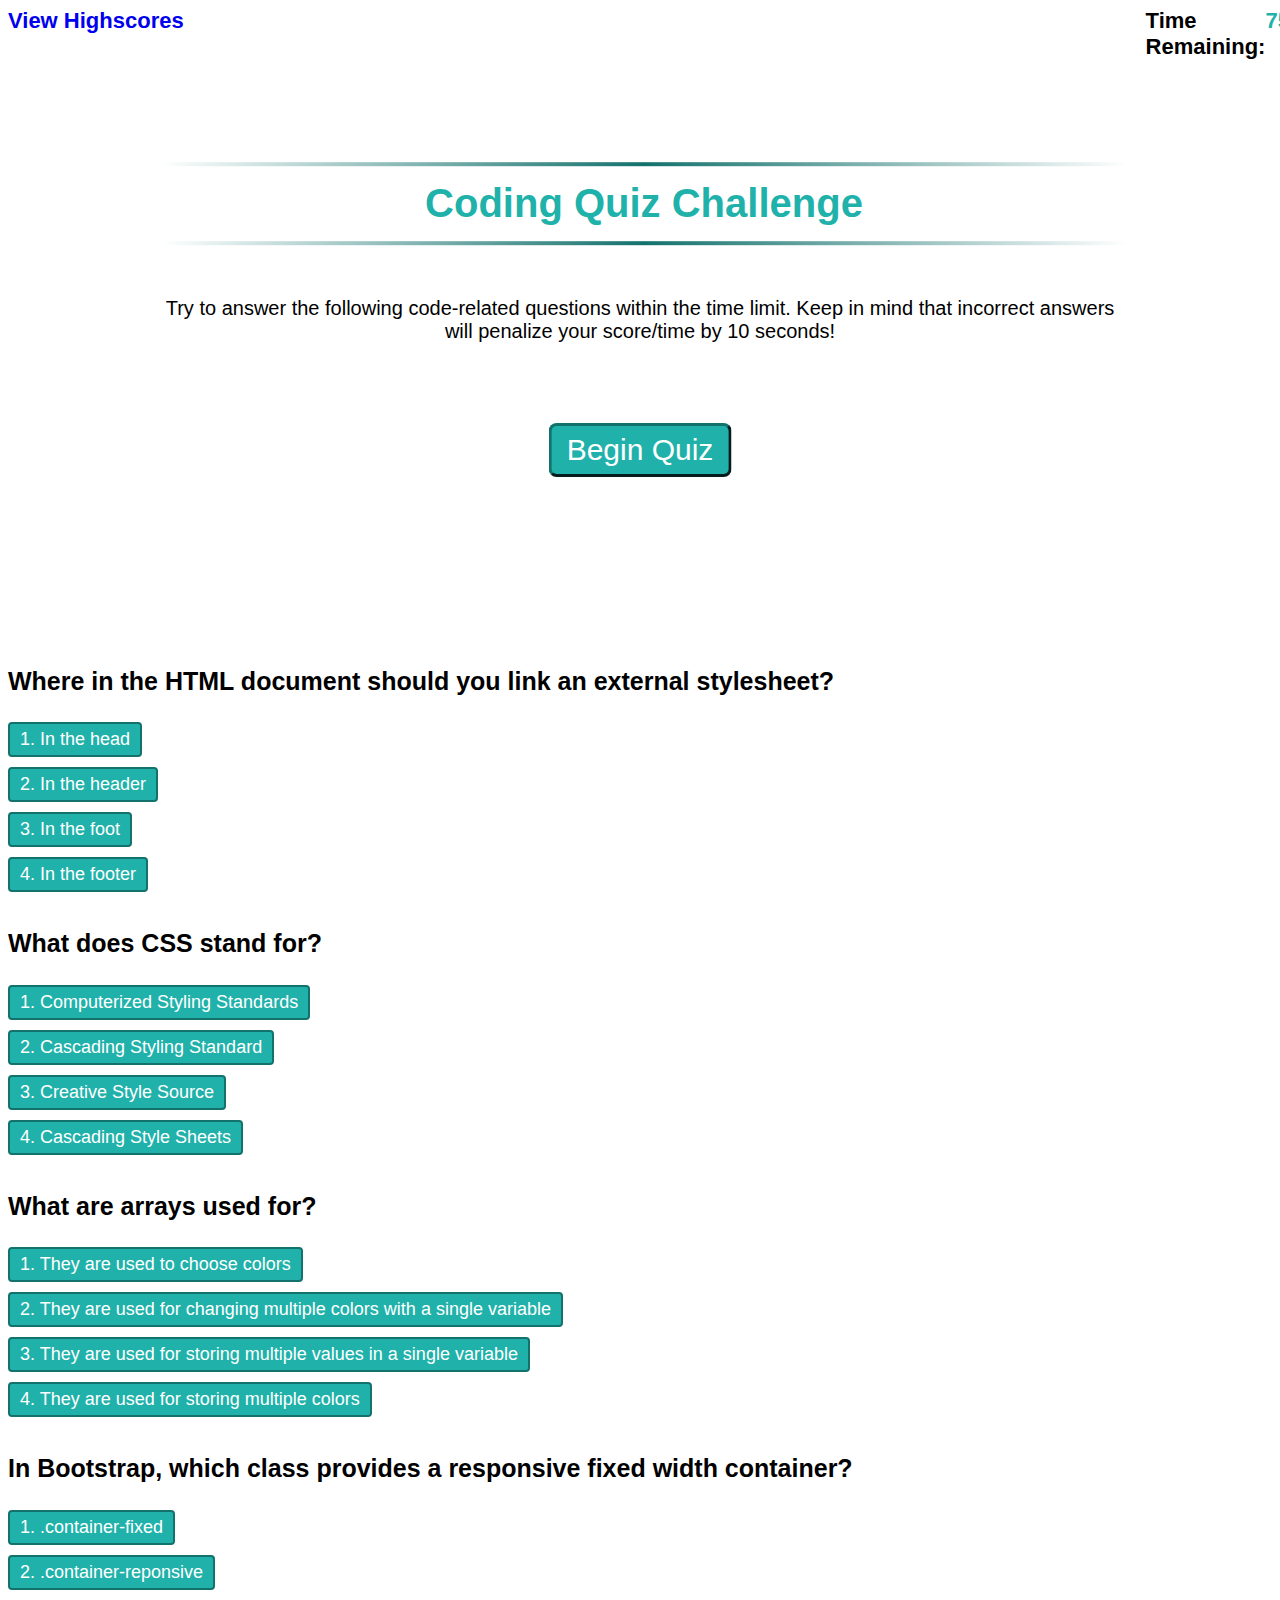
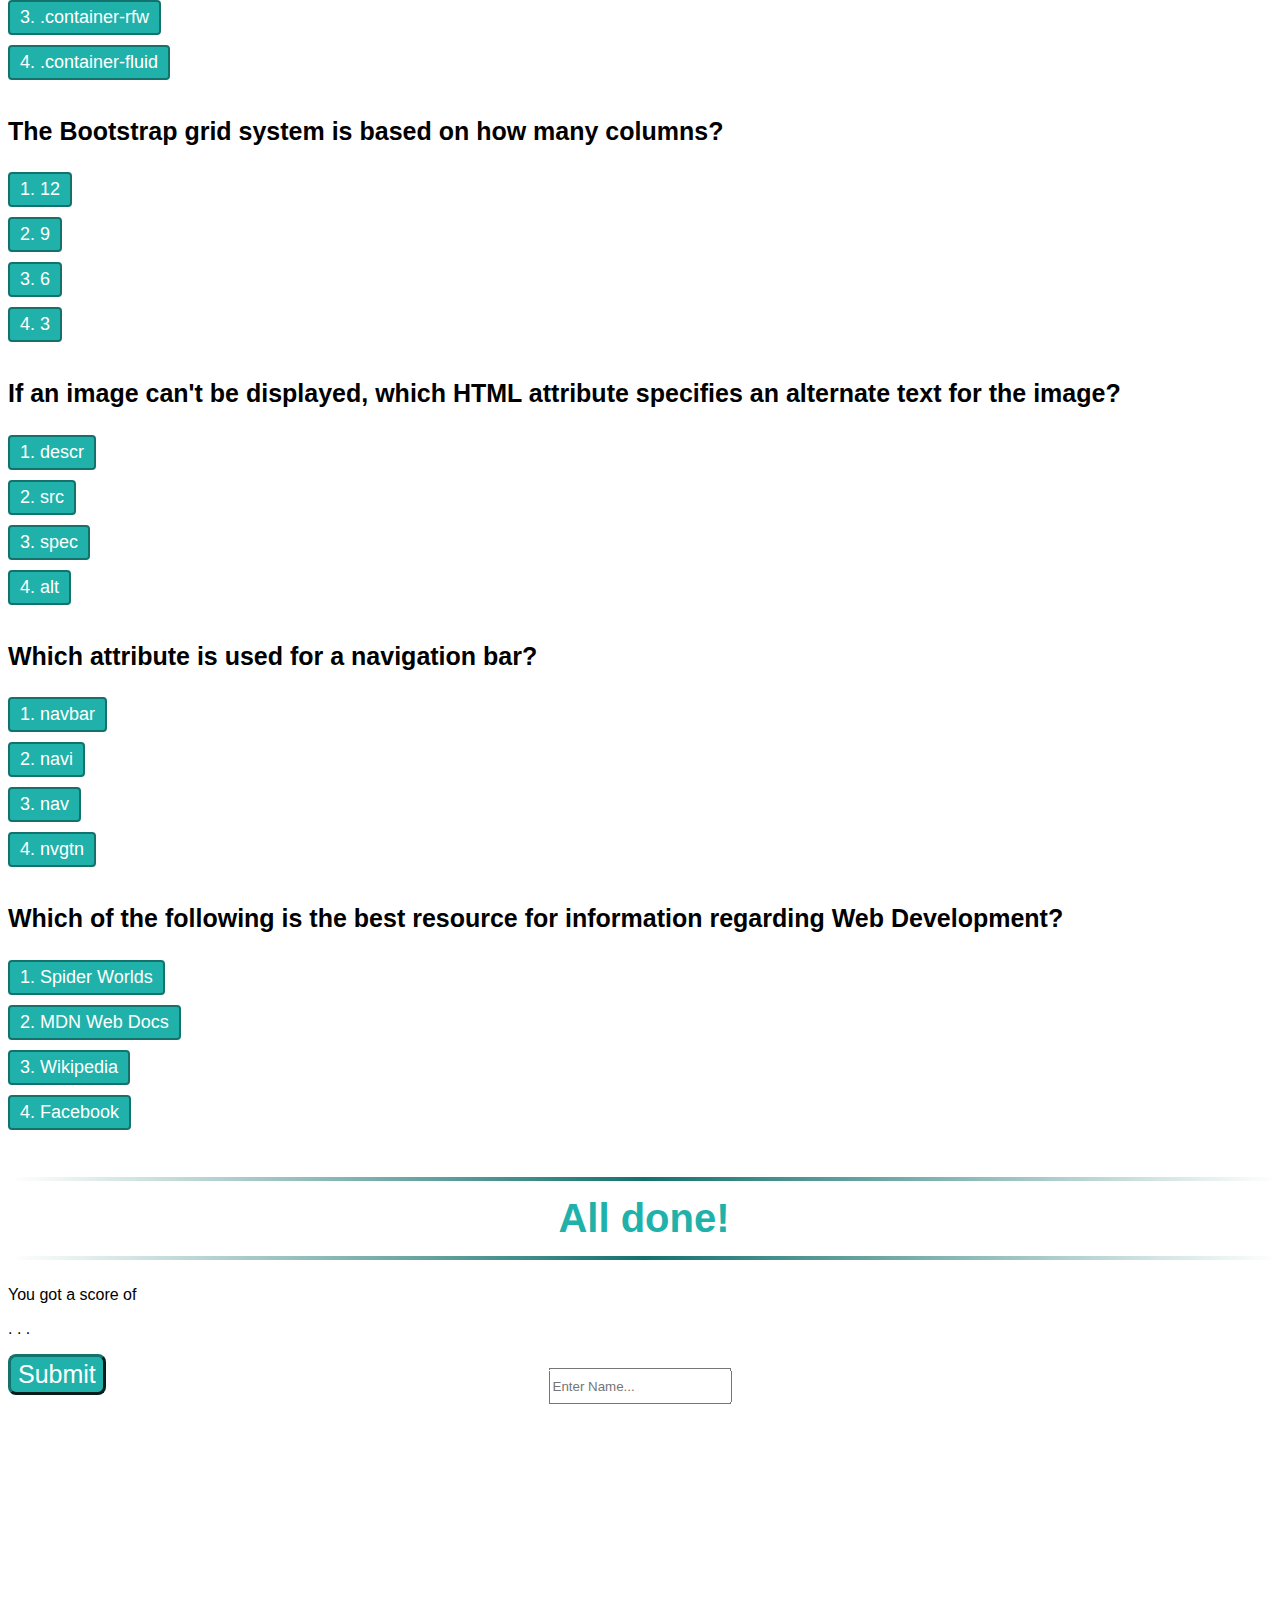
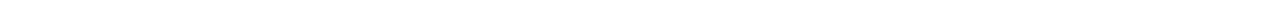
<file: index.html>
<!DOCTYPE html>
<html lang="en">
    <head>
        <meta charset="UTF-8" />
        <meta http-equiv="X-UA-Compatible" content="IE=edge" />
        <meta name="viewport" content="width=device-width, initial-scale=1.0" />
        <link rel="stylesheet" href="assets/style.css" />
        <title>Code Quiz</title>
    </head>
    <body>
        <header>
            <nav>
                <a href="highscores.html">View Highscores</a>
                <div class="timer">
                    <div class="timer-text">Time Remaining:</div>
                    <div class="timer-seconds">75</div>
                </div>
            </nav>
        </header>

        <!-- Start Screen to Begin Quiz -->

        <div class="start-screen">
            <h1 class="title">Coding Quiz Challenge</h1>
            <p class="instructions">
                Try to answer the following code-related questions within the
                time limit. Keep in mind that incorrect answers will penalize
                your score/time by 10 seconds!
            </p>
        </div>
        <div class="start-button"><button>Begin Quiz</button></div>

        <!-- Questions -->

        <div class="questions">
            <section>
                <h1 class="questionText">
                    Where in the HTML document should you link an external
                    stylesheet?
                </h1>
                <div class="answerList">
                    <button class="answerText">1. In the head</button>
                    <button class="answerText">2. In the header</button>
                    <button class="answerText">3. In the foot</button>
                    <button class="answerText">4. In the footer</button>
                </div>
            </section>
            <section>
                <h1 class="questionText">What does CSS stand for?</h1>
                <div class="answerList">
                    <button class="answerText">
                        1. Computerized Styling Standards
                    </button>
                    <button class="answerText">
                        2. Cascading Styling Standard
                    </button>
                    <button class="answerText">3. Creative Style Source</button>
                    <button class="answerText">
                        4. Cascading Style Sheets
                    </button>
                </div>
            </section>
            <section>
                <h1 class="questionText">
                    What are arrays used for?
                </h1>
                <div class="answerList">
                    <button class="answerText">
                        1. They are used to choose colors
                    </button>
                    <button class="answerText">2. They are used for changing multiple colors with a single variable</button>
                    <button class="answerText">
                        3. They are used for storing multiple values in a single variable
                    </button>
                    <button class="answerText">
                        4. They are used for storing multiple colors
                    </button>
                </div>
            </section>
            <section>
                <h1 class="questionText">
                    In Bootstrap, which class provides a responsive fixed width
                    container?
                </h1>
                <div class="answerList">
                    <button class="answerText">1. .container-fixed</button>
                    <button class="answerText">2. .container-reponsive</button>
                    <button class="answerText">3. .container-rfw</button>
                    <button class="answerText">4. .container-fluid</button>
                </div>
            </section>
            <section>
                <h1 class="questionText">
                    The Bootstrap grid system is based on how many columns?
                </h1>
                <div class="answerList">
                    <button class="answerText">1. 12</button>
                    <button class="answerText">2. 9</button>
                    <button class="answerText">3. 6</button>
                    <button class="answerText">4. 3</button>
                </div>
            </section>
            <section>
                <h1 class="questionText">
                    If an image can't be displayed, which HTML attribute
                    specifies an alternate text for the image?
                </h1>
                <div class="answerList">
                    <button class="answerText">1. descr</button>
                    <button class="answerText">2. src</button>
                    <button class="answerText">3. spec</button>
                    <button class="answerText">4. alt</button>
                </div>
            </section>
            <section>
                <h1 class="questionText">
                    Which attribute is used for a navigation bar?
                </h1>
                <div class="answerList">
                    <button class="answerText">1. navbar</button>
                    <button class="answerText">2. navi</button>
                    <button class="answerText">3. nav</button>
                    <button class="answerText">4. nvgtn</button>
                </div>
            </section>
            <section>
                <h1 class="questionText">
                    Which of the following is the best resource for information
                    regarding Web Development?
                </h1>
                <div class="answerList">
                    <button class="answerText">1. Spider Worlds</button>
                    <button class="answerText">2. MDN Web Docs</button>
                    <button class="answerText">3. Wikipedia</button>
                    <button class="answerText">4. Facebook</button>
                </div>
            </section>
        </div>

        <!-- End Screen to Submit Scores -->

        <div class="endScreen">
            <h1 class="title">All done!</h1>
            <div class="endScreen2">
                <p>You got a score of <div class="score">. . .</div>
                </p>
            <input
                type="text"
                name="user"
                placeholder="Enter Name..."
                class="hsname hsinput"
            />
            <div class="submit"><button>Submit</button></div>
            </div>
        </div>

        <script src="./assets/javascript.js"></script>
    </body>
</html>
</file>
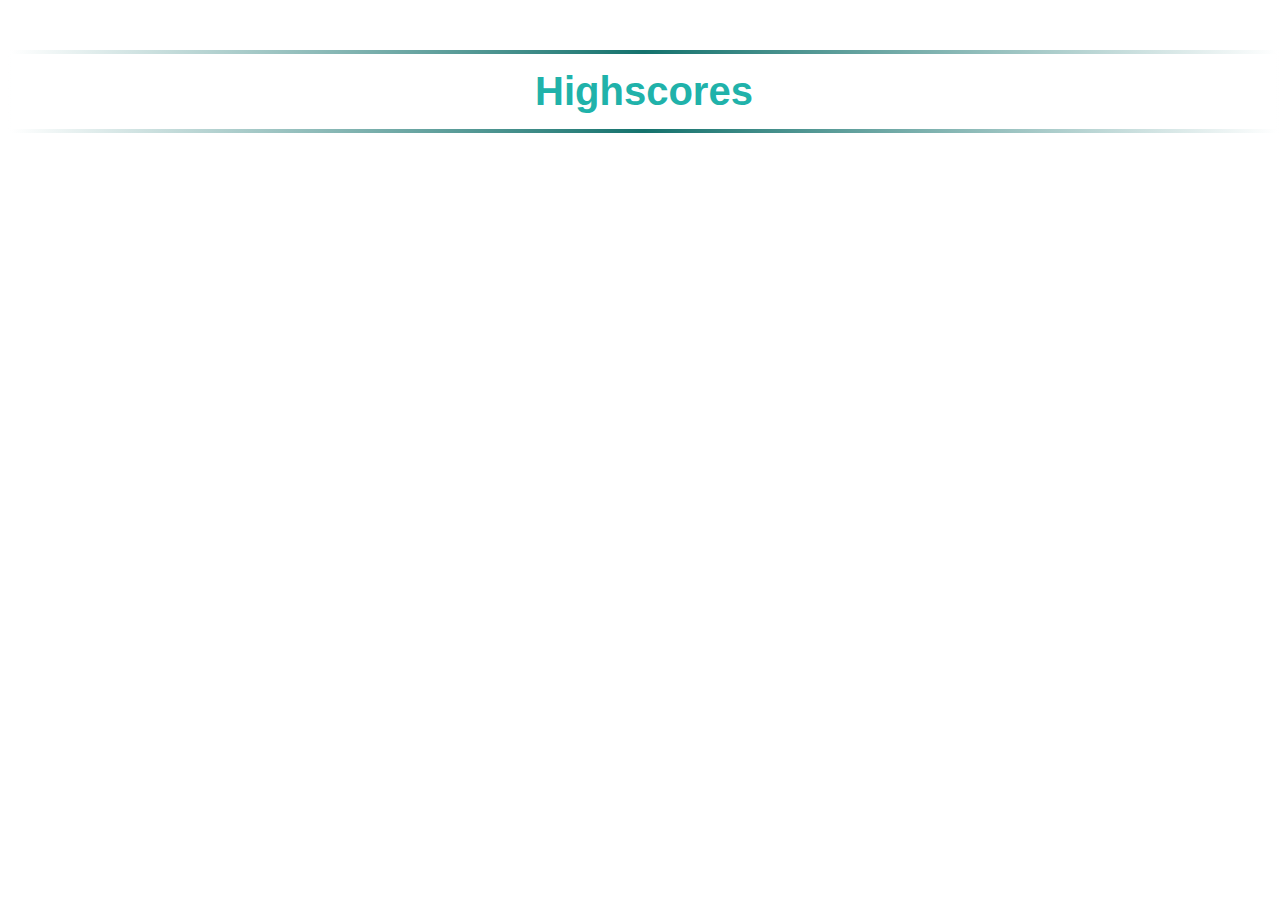
<file: highscores.html>
<!DOCTYPE html>
<html lang="en">
    <head>
        <meta charset="UTF-8" />
        <meta http-equiv="X-UA-Compatible" content="IE=edge" />
        <meta name="viewport" content="width=device-width, initial-scale=1.0" />
        <link rel="stylesheet" href="assets/style.css" />
        <title>Highscores</title>
    </head>
    <body>
        <div class="highscoreList">
            <div class="title">Highscores</div>
        </div>
    </body>
</html>
</file>
<file: assets/style.css>
:root {
    --blue: lightseagreen;
    --light: #fff;
    --dark: #000;
    --darkgreen: rgb(20, 114, 109);
    --lightblue: rgb(66, 221, 195);
}

* {
    font-family: Calibri, sans-serif;
}

body {
    background: var(--light);
}

.start-button {
    position: absolute;
    top: 50%;
    left: 50%;
    transform: translate(-50%, -50%);
}

.start-button button {
    font-size: 30px;
    font-weight: 500;
    color: var(--light);
    padding: 7px 15px;
    border-color: var(--darkgreen);
    border-width: 3px;
    border-radius: 8px;
    background: var(--blue);
    cursor: pointer;
    transition: all 0.3s ease;
}

.start-button button:hover {
    background: var(--lightblue);
    color: var(--darkgreen);
}

.start-screen {
    text-align: center;
    margin: 5px 150px;
    font-size: 20px;
    left: 50%;
    padding-top: 400px;
    transform: translate(0%, -50%);
}

.title {
    width: 100%;
    display: block;
    text-align: center;
    font-size: 40px;
    font-weight: 700;
    color: var(--blue);
    padding-top: 15px;
    padding-bottom: 15px;
    border-width: 4px;
    border-style: solid;
    border-image: linear-gradient(
            to right,
            var(--light),
            var(--darkgreen),
            var(--light)
        )
        1;
}

.highscoreList .title {
    width: 100%;
    display: block;
    text-align: center;
    font-size: 40px;
    font-weight: 700;
    color: var(--blue);
    margin-top: 50px;
    padding-top: 15px;
    padding-bottom: 15px;
    border-width: 4px;
    border-style: solid;
    border-image: linear-gradient(
            to right,
            var(--light),
            var(--darkgreen),
            var(--light)
        )
        1;
}

a {
    font-weight: 700;
    font-size: 22px;
    text-decoration: none;
    cursor: pointer;
    margin: 0 auto;
}

.timer {
    display: flex;
    float: right;
    justify-content: space-between;
    width: 10%;
    font-weight: 700;
    font-size: 22px;
}

.timer-seconds {
    color: var(--blue);
}

.questionText {
    font-size: 25px;
    font-weight: 600;
}

.answerList {
    display: block;
    padding: 10px 0;
}

.answerText {
    background: var(--blue);
    border: 2px solid var(--darkgreen);
    color: var(--light);
    font-size: 18px;
    padding: 5px 10px;
    border-radius: 4px;
    margin-bottom: 10px;
    display: flex;
    justify-content: space-between;
}

.answerText:hover {
    background: var(--lightblue);
    color: var(--darkgreen);
    cursor: pointer;
}

/* .questions {
    opacity: 0;
} */

.endScreen {
    position: relative;
    padding-bottom: 200px;
}

/* .endScreen2 {
    display: flex;
    align-items: center;
    position: absolute;
    top: 50%;
    left: 50%;
    transform: translate(-50%, -50%);
} */

.submit button {
    font-size: 25px;
    font-weight: 500;
    color: var(--light);
    padding: 3px 7px;
    border-color: var(--darkgreen);
    border-width: 3px;
    border-radius: 8px;
    background: var(--blue);
    cursor: pointer;
    transition: all 0.3s ease;
}

.submit button:hover {
    background: var(--lightblue);
    color: var(--darkgreen);
}

.hsname {
    height: 30px;
    width: 175px;
    display: flex;
    align-items: center;
    position: absolute;
    top: 50%;
    left: 50%;
    transform: translate(-50%, -50%);
}

.instructions {
    padding-top: 25px;
}

.score {
    display: inline-block;
}
</file>
